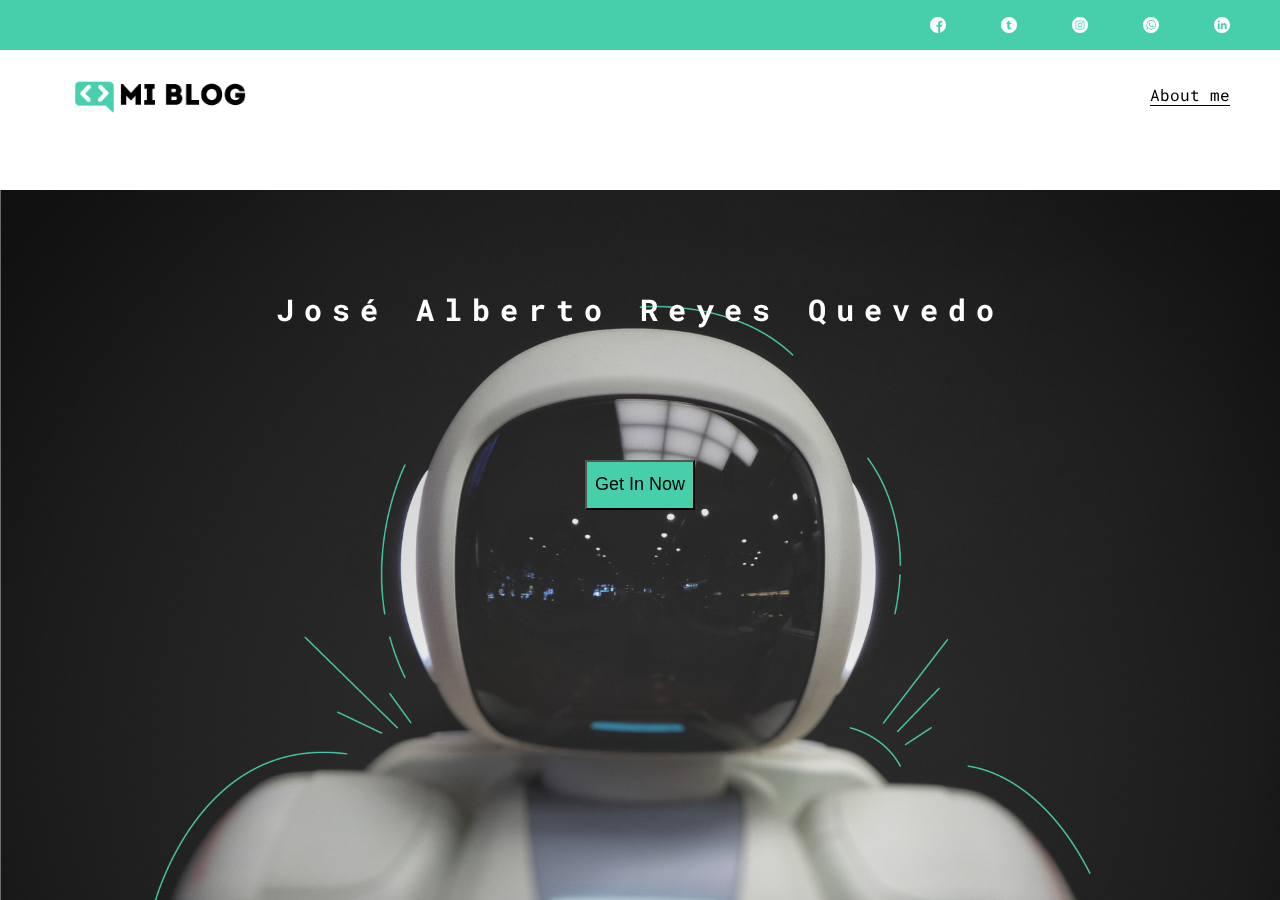
<file: index.html>
<!DOCTYPE html>
<html lang="en" >
    <head>
        <meta charset="UTF-8">
        <meta name="viewport" content="width=device-width, initial-scale=1.0">
        <title>Beto Reyes</title>
        <link rel="stylesheet" href="./css/main.css">
        <link rel="stylesheet" href="./css/fonts/flaticon.css">
    </head>
    <body class="index-page">
        <header>
            <section class="header--icons-container">
                <div class="header--icons">
                    <a href="/"><span class="fimanager flaticon-001-facebook"></span></a>
                    <a href="/"><span class="fimanager flaticon-002-twitter"></span></a>
                    <a href="/"><span class="fimanager flaticon-011-instagram"></span></a>
                    <a href="/"><span class="fimanager flaticon-003-whatsapp"></span></a>
                    <a href="/"><span class="fimanager flaticon-010-linkedin"></span></a>
                </div>
            </section>
            <nav>
                <section class="nav--logo-container">
                    <a href=""><img src="/assets/img/logo.png" alt="blog logo"></a>
                </section>
                <section class="nav--profile">
                    <a href="./profile.html">About me</a>
                </section>
            </nav>
        </header>
        <main class="home-main">
            <section>
                <h1 class="home-main-text">José Alberto Reyes Quevedo</h1>
                <button class="home-main-button">
                    <a href="/blogs.html">Get In Now</a>
                </button>
            </section>
        </main>
    </body>
</html>
</file>
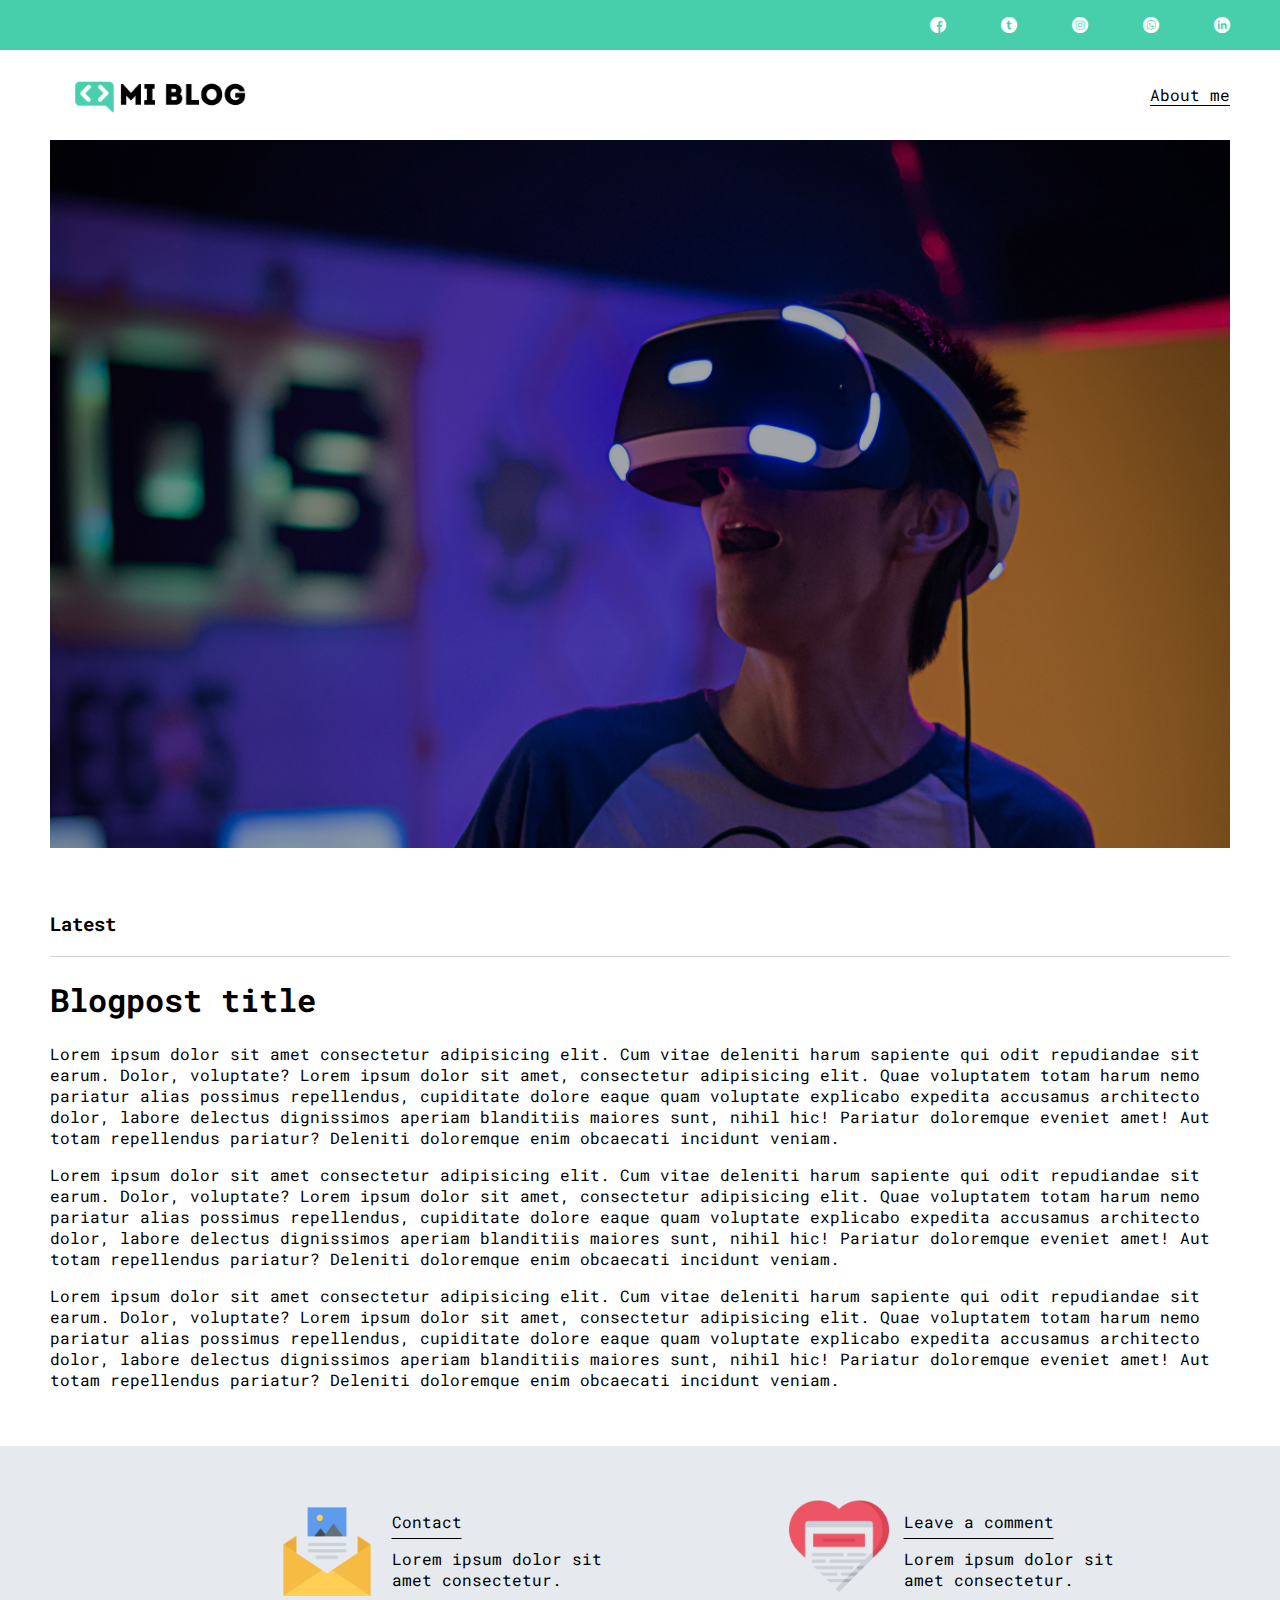
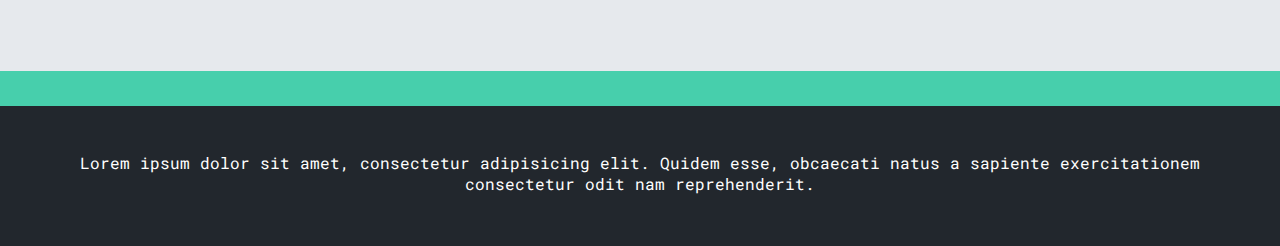
<file: blog.html>
<!DOCTYPE html>
<html lang="en">
  <head>
    <meta charset="UTF-8" />
    <meta name="viewport" content="width=device-width, initial-scale=1.0" />
    <title>Beto Reyes</title>
    <link rel="stylesheet" href="./css/main.css" />
    <link rel="stylesheet" href="./css/fonts/flaticon.css" />
  </head>
  <body>
    <header>
      <section class="header--icons-container">
        <div class="header--icons">
          <a href="/"><span class="fimanager flaticon-001-facebook"></span></a>
          <a href="/"><span class="fimanager flaticon-002-twitter"></span></a>
          <a href="/"><span class="fimanager flaticon-011-instagram"></span></a>
          <a href="/"><span class="fimanager flaticon-003-whatsapp"></span></a>
          <a href="/"><span class="fimanager flaticon-010-linkedin"></span></a>
        </div>
      </section>
      <nav>
        <section class="nav--logo-container">
          <a href=""><img src="/assets/img/logo.png" alt="blog logo" /></a>
        </section>
        <section class="nav--profile">
          <a href="./profile.html">About me</a>
        </section>
      </nav>
    </header>
    <main class="blog-main">
      <section class="grid-container blogpost-img-container">
        <img src="assets/img/post-1.png" alt="" />
      </section>
      <section class="blogpost-main-container">
        <div class="grid-container">
          <h3>Latest</h3>
          <article>
            <h1>Blogpost title</h1>
            <p>
              Lorem ipsum dolor sit amet consectetur adipisicing elit. Cum vitae
              deleniti harum sapiente qui odit repudiandae sit earum. Dolor,
              voluptate? Lorem ipsum dolor sit amet, consectetur adipisicing
              elit. Quae voluptatem totam harum nemo pariatur alias possimus
              repellendus, cupiditate dolore eaque quam voluptate explicabo
              expedita accusamus architecto dolor, labore delectus dignissimos
              aperiam blanditiis maiores sunt, nihil hic! Pariatur doloremque
              eveniet amet! Aut totam repellendus pariatur? Deleniti doloremque
              enim obcaecati incidunt veniam.
            </p>
            <p>
              Lorem ipsum dolor sit amet consectetur adipisicing elit. Cum vitae
              deleniti harum sapiente qui odit repudiandae sit earum. Dolor,
              voluptate? Lorem ipsum dolor sit amet, consectetur adipisicing
              elit. Quae voluptatem totam harum nemo pariatur alias possimus
              repellendus, cupiditate dolore eaque quam voluptate explicabo
              expedita accusamus architecto dolor, labore delectus dignissimos
              aperiam blanditiis maiores sunt, nihil hic! Pariatur doloremque
              eveniet amet! Aut totam repellendus pariatur? Deleniti doloremque
              enim obcaecati incidunt veniam.
            </p>
            <p>
              Lorem ipsum dolor sit amet consectetur adipisicing elit. Cum vitae
              deleniti harum sapiente qui odit repudiandae sit earum. Dolor,
              voluptate? Lorem ipsum dolor sit amet, consectetur adipisicing
              elit. Quae voluptatem totam harum nemo pariatur alias possimus
              repellendus, cupiditate dolore eaque quam voluptate explicabo
              expedita accusamus architecto dolor, labore delectus dignissimos
              aperiam blanditiis maiores sunt, nihil hic! Pariatur doloremque
              eveniet amet! Aut totam repellendus pariatur? Deleniti doloremque
              enim obcaecati incidunt veniam.
            </p>
          </article>
        </div>
      </section>
      <section class="contact-main-container">
        <div class="contact-left">
          <img src="assets/img/newsletter.png" alt="" />
          <div class="contact-data">
            <a href="">Contact</a>
            <p>Lorem ipsum dolor sit amet consectetur.</p>
          </div>
        </div>
        <div class="contact-right">
            <img src="assets/img/like.png" alt="" />
            <div class="contact-data">
              <a href="">Leave a comment</a>
              <p>Lorem ipsum dolor sit amet consectetur.</p>
            </div>
        </div>
      </section>
    </main>
    <footer>
      <p>
        Lorem ipsum dolor sit amet, consectetur adipisicing elit. Quidem esse,
        obcaecati natus a sapiente exercitationem consectetur odit nam
        reprehenderit.
      </p>
    </footer>
  </body>
</html>
</file>
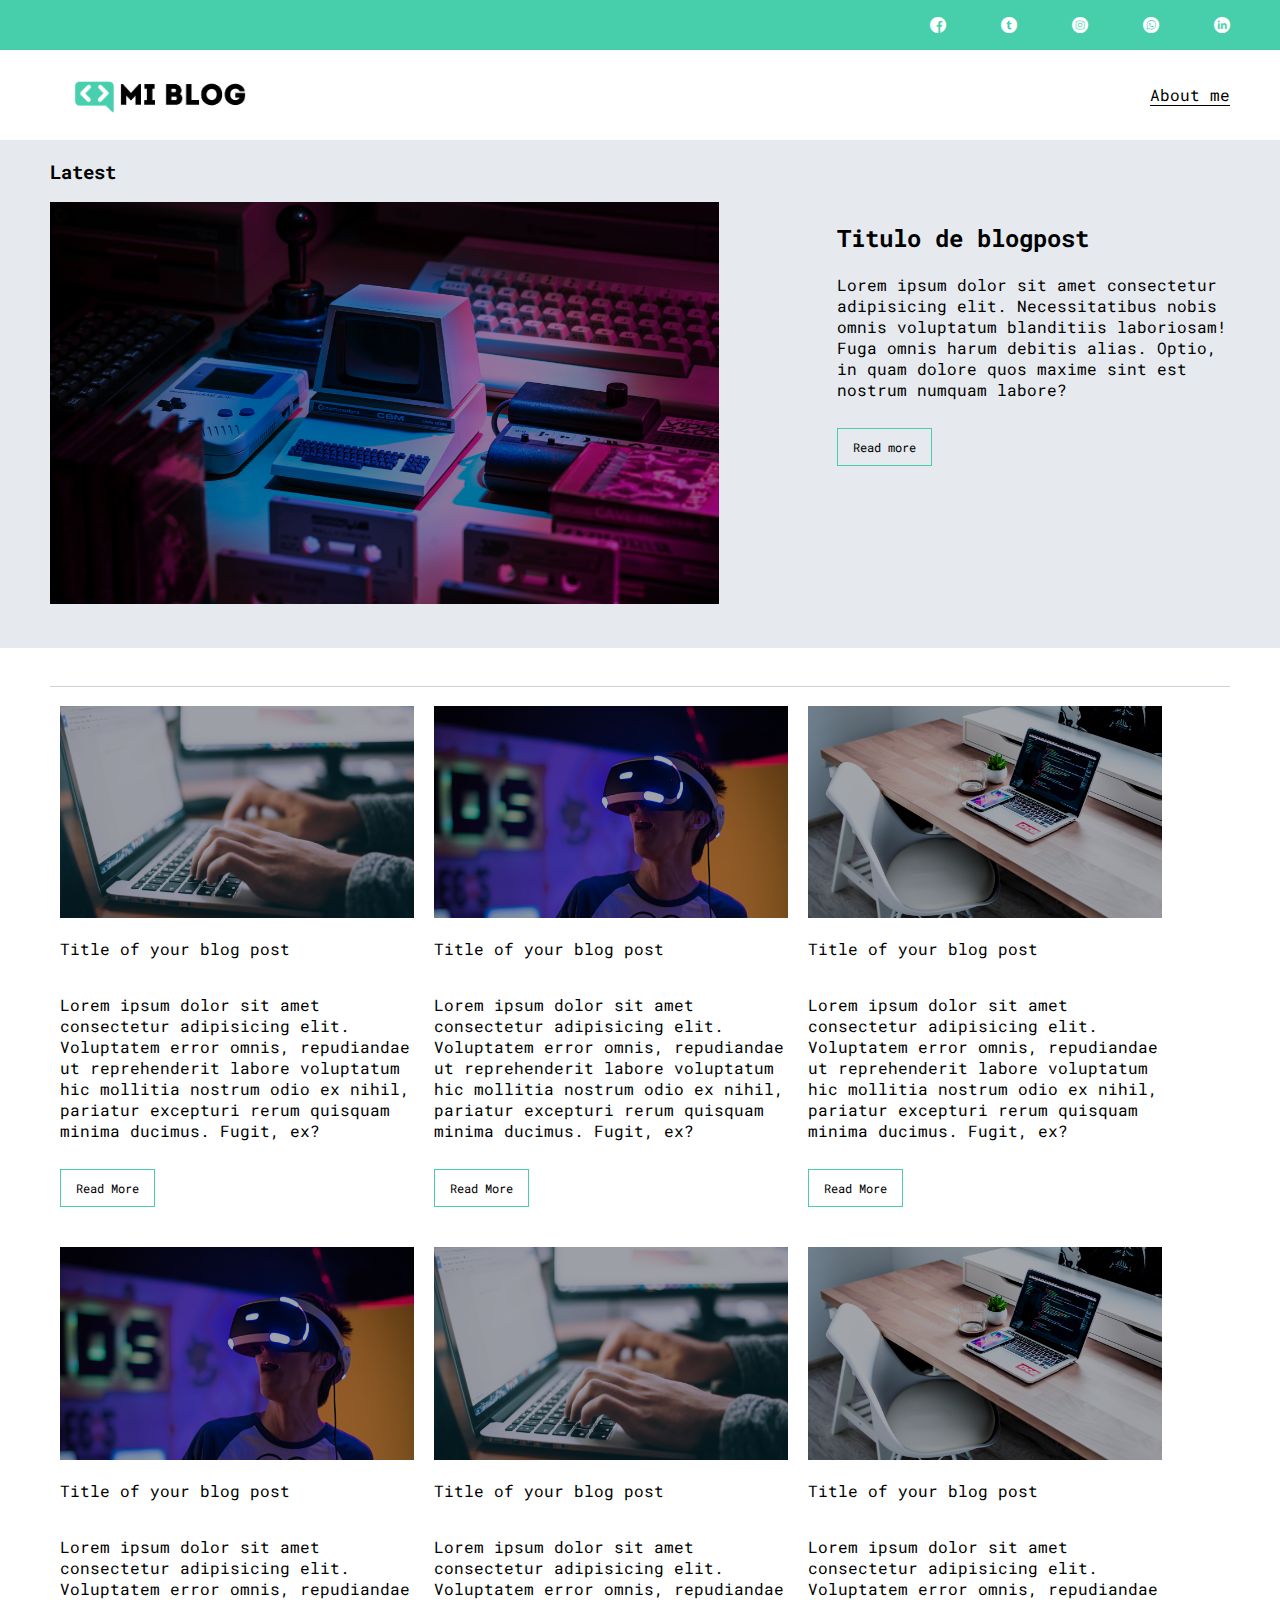
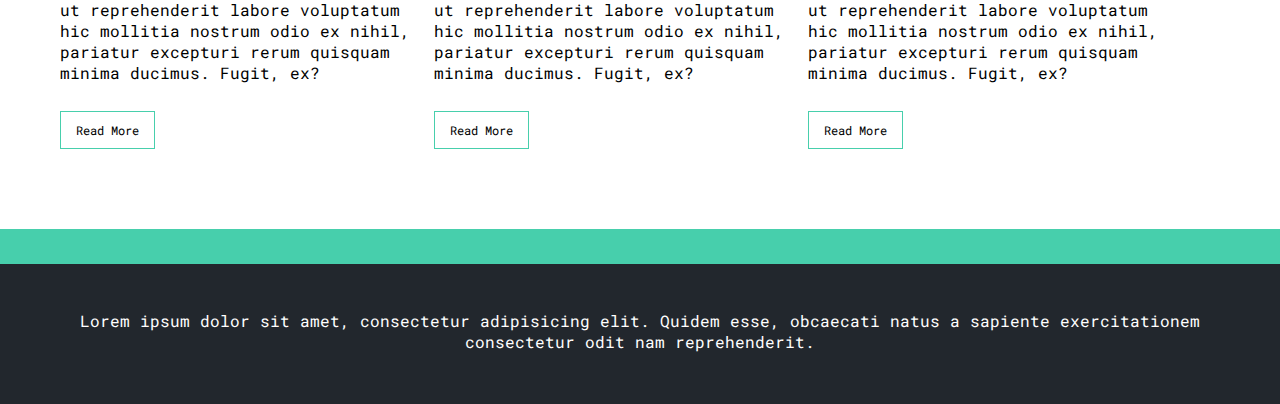
<file: blogs.html>
<!DOCTYPE html>
<html lang="en">
  <head>
    <meta charset="UTF-8" />
    <meta name="viewport" content="width=device-width, initial-scale=1.0" />
    <title>Beto Reyes</title>
    <link rel="stylesheet" href="./css/main.css" />
    <link rel="stylesheet" href="./css/fonts/flaticon.css" />
  </head>
  <body>
    <header>
      <section class="header--icons-container">
        <div class="header--icons">
          <a href="/"><span class="fimanager flaticon-001-facebook"></span></a>
          <a href="/"><span class="fimanager flaticon-002-twitter"></span></a>
          <a href="/"><span class="fimanager flaticon-011-instagram"></span></a>
          <a href="/"><span class="fimanager flaticon-003-whatsapp"></span></a>
          <a href="/"><span class="fimanager flaticon-010-linkedin"></span></a>
        </div>
      </section>
      <nav>
        <section class="nav--logo-container">
          <a href=""><img src="/assets/img/logo.png" alt="blog logo" /></a>
        </section>
        <section class="nav--profile">
          <a href="./profile.html">About me</a>
        </section>
      </nav>
    </header>
    <main class="blogs-main">
      <section class="blogs-news-container">
        <div class="blogs-main-new">
          <h3>Latest</h3>
          <div class="blogs-news-img-container">
            <img src="assets/img/main-news-img.png" alt="" />
          </div>
          <div class="blogs-news-info-container">
            <h2>Titulo de blogpost</h2>
            <p>
              Lorem ipsum dolor sit amet consectetur adipisicing elit.
              Necessitatibus nobis omnis voluptatum blanditiis laboriosam! Fuga
              omnis harum debitis alias. Optio, in quam dolore quos maxime sint
              est nostrum numquam labore?
            </p>
            <a href="/blog.html" class="blogs-button">Read more</a>
          </div>
        </div>
      </section>
      <section class="blogs-posts-container">
        <div>
          <h3></h3>
          <article class="post-container">
            <img src="/assets/img/post-3.png" alt="" />
            <p>Title of your blog post</p>
            <p>
              Lorem ipsum dolor sit amet consectetur adipisicing elit.
              Voluptatem error omnis, repudiandae ut reprehenderit labore
              voluptatum hic mollitia nostrum odio ex nihil, pariatur excepturi
              rerum quisquam minima ducimus. Fugit, ex?
            </p>
            <a class="blogs-button" href="/blog.html">Read More</a>
          </article>
          <article class="post-container">
            <img src="/assets/img/post-1.png" alt="" />
            <p>Title of your blog post</p>
            <p>
              Lorem ipsum dolor sit amet consectetur adipisicing elit.
              Voluptatem error omnis, repudiandae ut reprehenderit labore
              voluptatum hic mollitia nostrum odio ex nihil, pariatur excepturi
              rerum quisquam minima ducimus. Fugit, ex?
            </p>
            <a class="blogs-button" href="/blog.html">Read More</a>
          </article>
          <article class="post-container">
            <img src="/assets/img/post-2.png" alt="" />
            <p>Title of your blog post</p>
            <p>
              Lorem ipsum dolor sit amet consectetur adipisicing elit.
              Voluptatem error omnis, repudiandae ut reprehenderit labore
              voluptatum hic mollitia nostrum odio ex nihil, pariatur excepturi
              rerum quisquam minima ducimus. Fugit, ex?
            </p>
            <a class="blogs-button" href="/blog.html">Read More</a>
          </article>
          <article class="post-container">
            <img src="/assets/img/post-1.png" alt="" />
            <p>Title of your blog post</p>
            <p>
              Lorem ipsum dolor sit amet consectetur adipisicing elit.
              Voluptatem error omnis, repudiandae ut reprehenderit labore
              voluptatum hic mollitia nostrum odio ex nihil, pariatur excepturi
              rerum quisquam minima ducimus. Fugit, ex?
            </p>
            <a class="blogs-button" href="/blog.html">Read More</a>
          </article>
          <article class="post-container">
            <img src="/assets/img/post-3.png" alt="" />
            <p>Title of your blog post</p>
            <p>
              Lorem ipsum dolor sit amet consectetur adipisicing elit.
              Voluptatem error omnis, repudiandae ut reprehenderit labore
              voluptatum hic mollitia nostrum odio ex nihil, pariatur excepturi
              rerum quisquam minima ducimus. Fugit, ex?
            </p>
            <a class="blogs-button" href="/blog.html">Read More</a>
          </article>
          <article class="post-container">
            <img src="/assets/img/post-2.png" alt="" />
            <p>Title of your blog post</p>
            <p>
              Lorem ipsum dolor sit amet consectetur adipisicing elit.
              Voluptatem error omnis, repudiandae ut reprehenderit labore
              voluptatum hic mollitia nostrum odio ex nihil, pariatur excepturi
              rerum quisquam minima ducimus. Fugit, ex?
            </p>
            <a class="blogs-button" href="/blog.html">Read More</a>
          </article>
        </div>
      </section>
    </main>
    <footer>
      <p>Lorem ipsum dolor sit amet, consectetur adipisicing elit. Quidem esse, obcaecati natus a sapiente exercitationem consectetur odit nam reprehenderit.</p>
    </footer>
  </body>
</html>
</file>
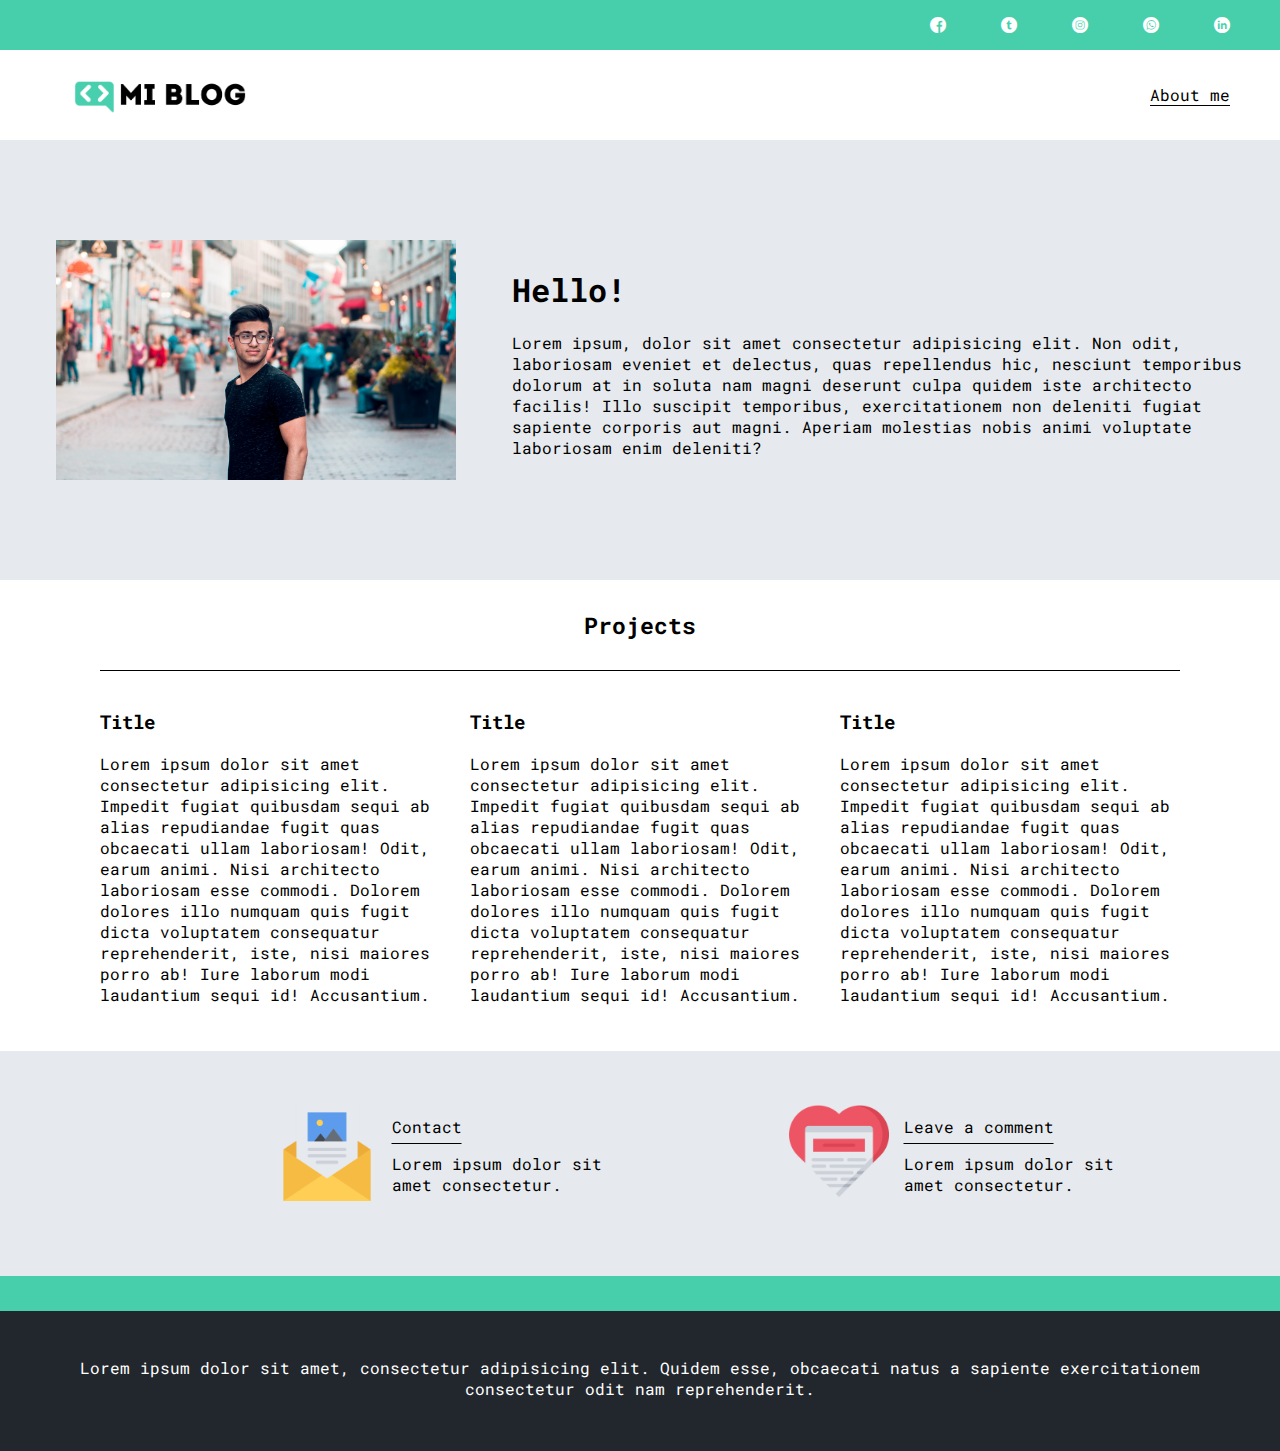
<file: profile.html>
<!DOCTYPE html>
<html lang="en">
  <head>
    <meta charset="UTF-8" />
    <meta name="viewport" content="width=device-width, initial-scale=1.0" />
    <title>Beto Reyes</title>
    <link rel="stylesheet" href="./css/main.css" />
    <link rel="stylesheet" href="./css/fonts/flaticon.css" />
  </head>
  <body>
    <header>
      <section class="header--icons-container">
        <div class="header--icons">
          <a href="/"><span class="fimanager flaticon-001-facebook"></span></a>
          <a href="/"><span class="fimanager flaticon-002-twitter"></span></a>
          <a href="/"><span class="fimanager flaticon-011-instagram"></span></a>
          <a href="/"><span class="fimanager flaticon-003-whatsapp"></span></a>
          <a href="/"><span class="fimanager flaticon-010-linkedin"></span></a>
        </div>
      </section>
      <nav>
        <section class="nav--logo-container">
          <a href=""><img src="/assets/img/logo.png" alt="blog logo" /></a>
        </section>
        <section class="nav--profile">
          <a href="./profile.html">About me</a>
        </section>
      </nav>
    </header>
    <main class="profile-main">
      <section class="profile--about">
        <img src="assets/img/profile.jpg" alt="" />
        <div class="profile--about-greet">
          <h1>Hello!</h1>
          <p>
            Lorem ipsum, dolor sit amet consectetur adipisicing elit. Non odit,
            laboriosam eveniet et delectus, quas repellendus hic, nesciunt
            temporibus dolorum at in soluta nam magni deserunt culpa quidem iste
            architecto facilis! Illo suscipit temporibus, exercitationem non
            deleniti fugiat sapiente corporis aut magni. Aperiam molestias nobis
            animi voluptate laboriosam enim deleniti?
          </p>
        </div>
      </section>
    </main>
    <section class="projects-container">
      <h2>Projects</h2>
      <div class="projects">
        <div class="project">
          <h3>Title</h3>
          <p>
            Lorem ipsum dolor sit amet consectetur adipisicing elit. Impedit
            fugiat quibusdam sequi ab alias repudiandae fugit quas obcaecati
            ullam laboriosam! Odit, earum animi. Nisi architecto laboriosam esse
            commodi. Dolorem dolores illo numquam quis fugit dicta voluptatem
            consequatur reprehenderit, iste, nisi maiores porro ab! Iure laborum
            modi laudantium sequi id! Accusantium.
          </p>
        </div>
        <div class="project">
          <h3>Title</h3>
          <p>
            Lorem ipsum dolor sit amet consectetur adipisicing elit. Impedit
            fugiat quibusdam sequi ab alias repudiandae fugit quas obcaecati
            ullam laboriosam! Odit, earum animi. Nisi architecto laboriosam esse
            commodi. Dolorem dolores illo numquam quis fugit dicta voluptatem
            consequatur reprehenderit, iste, nisi maiores porro ab! Iure laborum
            modi laudantium sequi id! Accusantium.
          </p>
        </div>
        <div class="project">
          <h3>Title</h3>
          <p>
            Lorem ipsum dolor sit amet consectetur adipisicing elit. Impedit
            fugiat quibusdam sequi ab alias repudiandae fugit quas obcaecati
            ullam laboriosam! Odit, earum animi. Nisi architecto laboriosam esse
            commodi. Dolorem dolores illo numquam quis fugit dicta voluptatem
            consequatur reprehenderit, iste, nisi maiores porro ab! Iure laborum
            modi laudantium sequi id! Accusantium.
          </p>
        </div>
      </div>
    </section>
    <section class="contact-main-container">
      <div class="contact-left">
        <img src="assets/img/newsletter.png" alt="" />
        <div class="contact-data">
          <a href="">Contact</a>
          <p>Lorem ipsum dolor sit amet consectetur.</p>
        </div>
      </div>
      <div class="contact-right">
        <img src="assets/img/like.png" alt="" />
        <div class="contact-data">
          <a href="">Leave a comment</a>
          <p>Lorem ipsum dolor sit amet consectetur.</p>
        </div>
      </div>
    </section>
    <footer>
      <p>
        Lorem ipsum dolor sit amet, consectetur adipisicing elit. Quidem esse,
        obcaecati natus a sapiente exercitationem consectetur odit nam
        reprehenderit.
      </p>
    </footer>
  </body>
</html>
</file>
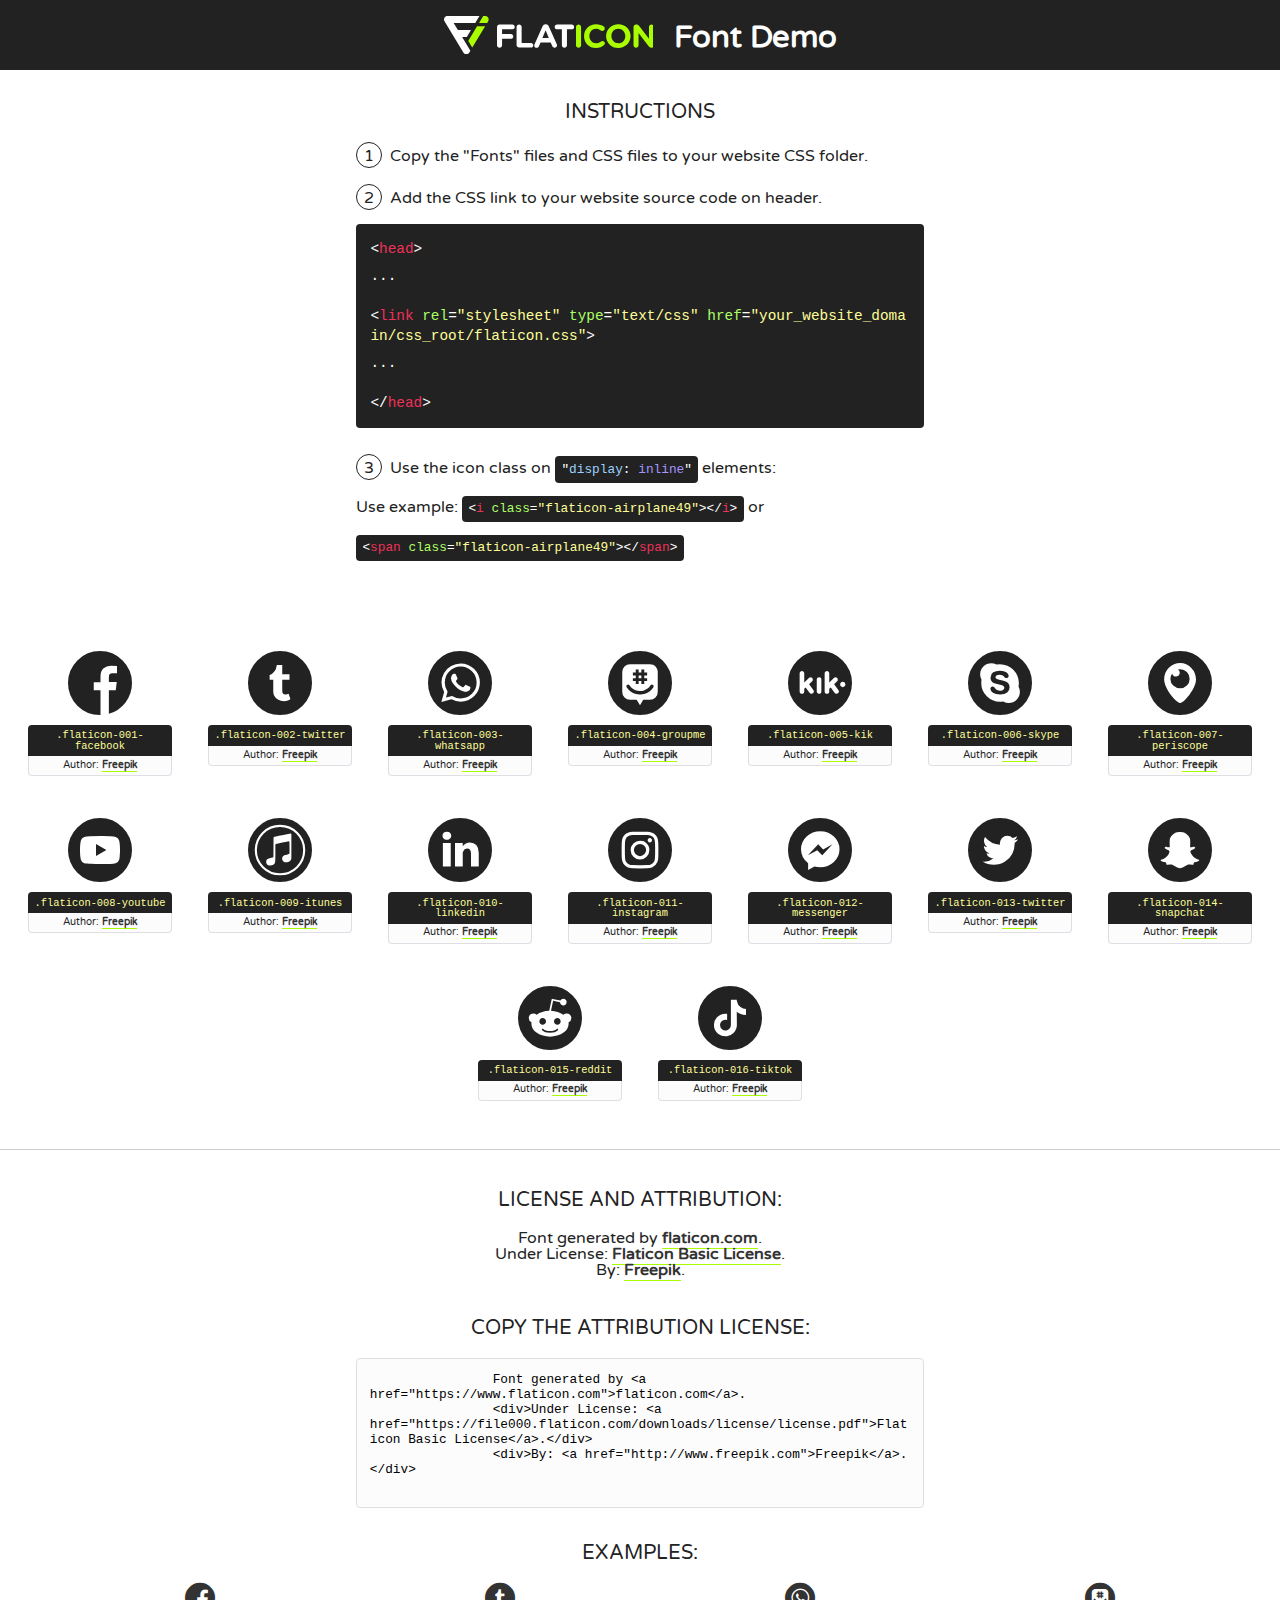
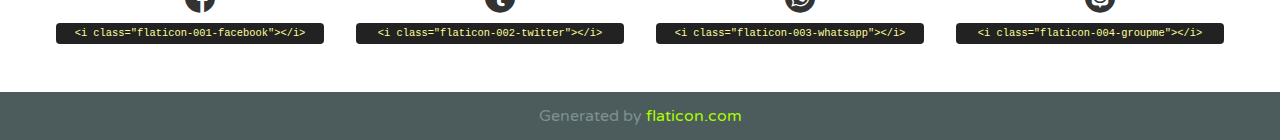
<file: css/fonts/flaticon.html>
<!DOCTYPE html>
<!--
  Flaticon icon font: Flaticon
  Creation date: 18/06/2020 18:44
-->
<html>
    <!DOCTYPE html>

    <head>
        <title>Flaticon WebFont</title>
        <link href="http://fonts.googleapis.com/css?family=Varela+Round" rel="stylesheet" type="text/css" />
        <link rel="stylesheet" type="text/css" href="flaticon.css">
        <meta charset="UTF-8">
        <style>
            html, body, div, span, applet, object, iframe,
            h1, h2, h3, h4, h5, h6, p, blockquote, pre,
            a, abbr, acronym, address, big, cite, code,
            del, dfn, em, img, ins, kbd, q, s, samp,
            small, strike, strong, sub, sup, tt, var,
            b, u, i, center,
            dl, dt, dd, ol, ul, li,
            fieldset, form, label, legend,
            table, caption, tbody, tfoot, thead, tr, th, td,
            article, aside, canvas, details, embed,
            figure, figcaption, footer, header, hgroup,
            menu, nav, output, ruby, section, summary,
            time, mark, audio, video {
                margin: 0;
                padding: 0;
                border: 0;
                font-size: 100%;
                font: inherit;
                vertical-align: baseline;
            }
            /* HTML5 display-role reset for older browsers */
            article, aside, details, figcaption, figure,
            footer, header, hgroup, menu, nav, section {
                display: block;
            }
            body {
                line-height: 1;
            }
            ol, ul {
                list-style: none;
            }
            blockquote, q {
                quotes: none;
            }
            blockquote:before, blockquote:after,
            q:before, q:after {
                content: '';
                content: none;
            }
            table {
                border-collapse: collapse;
                border-spacing: 0;
            }
            body {
                font-family: 'Varela Round', Helvetica, Arial, sans-serif;
                font-size: 16px;
                color: #222;
            }
            a {
                color: #333;
                border-bottom: 1px solid #a9fd00;
                font-weight: bold;
                text-decoration: none;
            }
            * {
                -moz-box-sizing: border-box;
                -webkit-box-sizing: border-box;
                box-sizing: border-box;
                margin: 0;
                padding: 0;
            }
            [class^="flaticon-"]:before, [class*=" flaticon-"]:before, [class^="flaticon-"]:after, [class*=" flaticon-"]:after {
                font-family: Flaticon;
                font-size: 30px;
                font-style: normal;
                margin-left: 20px;
                color: #333;
            }
            .wrapper {
                max-width: 600px;
                margin: auto;
                padding: 0 1em;
            }
            .title {
                font-size: 1.25em;
                text-align: center;
                margin-bottom: 1em;
                text-transform: uppercase;
            }
            header {
                text-align: center;
                background-color: #222;
                color: #fff;
                padding: 1em;
            }
            header .logo {
                width: 210px;
                height: 38px;
                display: inline-block;
                vertical-align: middle;
                margin-right: 1em;
                border: none;
            }
            header strong {
                font-size: 1.95em;
                font-weight: bold;
                vertical-align: middle;
                margin-top: 5px;
                display: inline-block;
            }
            .demo {
                margin: 2em auto;
                line-height: 1.25em;
            }
            .demo ul li {
                margin-bottom: 1em;
            }
            .demo ul li .num {
                color: #222;
                border-radius: 20px;
                display: inline-block;
                width: 26px;
                padding: 3px;
                height: 26px;
                text-align: center;
                margin-right: 0.5em;
                border: 1px solid #222;
            }
            .demo ul li code {
                background-color: #222;
                border-radius: 4px;
                padding: 0.25em 0.5em;
                display: inline-block;
                color: #fff;
                font-family: Consolas,Monaco,Lucida Console,Liberation Mono,DejaVu Sans Mono,Bitstream Vera Sans Mono,Courier New, monospace;
                font-weight: lighter;
                margin-top: 1em;
                font-size: 0.8em;
                word-break: break-all;
            }
            .demo ul li code.big {
                padding: 1em;
                font-size: 0.9em;
            }
            .demo ul li code .red {
                color: #EF3159;
            }
            .demo ul li code .green {
                color: #ACFF65;
            }
            .demo ul li code .yellow {
                color: #FFFF99;
            }
            .demo ul li code .blue {
                color: #99D3FF;
            }
            .demo ul li code .purple {
                color: #A295FF;
            }
            .demo ul li code .dots {
                margin-top: 0.5em;
                display: block;
            }
            #glyphs {
                border-bottom: 1px solid #ccc;
                padding: 2em 0;
                text-align: center;
            }
            .glyph {
                display: inline-block;
                width: 9em;
                margin: 1em;
                text-align: center;
                vertical-align: top;
                background: #FFF;
            }
            .glyph .glyph-icon {
                padding: 10px;
                display: block;
                font-family:"Flaticon";
                font-size: 64px;
                line-height: 1;
            }
            .glyph .glyph-icon:before {
                font-size: 64px;
                color: #222;
                margin-left: 0;
            }
            .class-name {
                font-size: 0.65em;
                background-color: #222;
                color: #fff;
                border-radius: 4px 4px 0 0;
                padding: 0.5em;
                color: #FFFF99;
                font-family: Consolas,Monaco,Lucida Console,Liberation Mono,DejaVu Sans Mono,Bitstream Vera Sans Mono,Courier New, monospace;
            }
            .author-name {
                font-size: 0.6em;
                background-color: #fcfcfd;
                border: 1px solid #DEDEE4;
                border-top: 0;
                border-radius: 0 0 4px 4px;
                padding: 0.5em;
            }
            .class-name:last-child {
                font-size: 10px;
                color:#888;
            }
            .class-name:last-child a {
                font-size: 10px;
                color:#555;
            }
            .class-name:last-child a:hover {
                color:#a9fd00;
            }
            .glyph > input {
                display: block;
                width: 100px;
                margin: 5px auto;
                text-align: center;
                font-size: 12px;
                cursor: text;
            }
            .glyph > input.icon-input {
                font-family:"Flaticon";
                font-size: 16px;
                margin-bottom: 10px;
            }
            .attribution .title {
                margin-top: 2em;
            }
            .attribution textarea {
                background-color: #fcfcfd;
                padding: 1em;
                border: none;
                box-shadow: none;
                border: 1px solid #DEDEE4;
                border-radius: 4px;
                resize: none;
                width: 100%;
                height: 150px;
                font-size: 0.8em;
                font-family: Consolas,Monaco,Lucida Console,Liberation Mono,DejaVu Sans Mono,Bitstream Vera Sans Mono,Courier New, monospace;
                -webkit-appearance: none;
            }
            .iconsuse {
                margin: 2em auto;
                text-align: center;
                max-width: 1200px;
            }
            .iconsuse:after {
                content: '';
                display: table;
                clear: both;
            }
            .iconsuse .image {
                float: left;
                width: 25%;
                padding: 0 1em;
            }
            .iconsuse .image p {
                margin-bottom: 1em;
            }
            .iconsuse .image span {
                display: block;
                font-size: 0.65em;
                background-color: #222;
                color: #fff;
                border-radius: 4px;
                padding: 0.5em;
                color: #FFFF99;
                margin-top: 1em;
                font-family: Consolas,Monaco,Lucida Console,Liberation Mono,DejaVu Sans Mono,Bitstream Vera Sans Mono,Courier New, monospace;
            }
            #footer {
                text-align: center;
                background-color: #4C5B5C;
                color: #7c9192;
                padding: 1em;
            }
            #footer a {
                border: none;
                color: #a9fd00;
                font-weight: normal;
            }
            @media (max-width: 960px) {
                .iconsuse .image {
                    width: 50%;
                }
            }
            @media (max-width: 560px) {
                .iconsuse .image {
                    width: 100%;
                }
            }
            .attrDiv {

            }
        </style>
        <link rel="stylesheet" href="flaticon.css">
    </head>

    <body class="characters-off">
        <header>
            <a href="https://www.flaticon.com" target="_blank" class="logo">
                <svg version="1.1" xmlns="http://www.w3.org/2000/svg" xmlns:xlink="http://www.w3.org/1999/xlink" xmlns:a="http://ns.adobe.com/AdobeSVGViewerExtensions/3.0/" viewBox="0 0 560.875 102.036" enable-background="new 0 0 560.875 102.036" xml:space="preserve">
                        <defs>
                        </defs>
                        <g>
                            <g class="letters">
                                <path fill="#ffffff" d="M141.596,29.675c0-3.777,2.985-6.767,6.764-6.767h34.438c3.426,0,6.15,2.728,6.15,6.15
                                c0,3.43-2.724,6.149-6.15,6.149h-27.674v13.091h23.719c3.429,0,6.151,2.724,6.151,6.15c0,3.43-2.723,6.149-6.151,6.149h-23.719
                                v17.574c0,3.773-2.986,6.761-6.764,6.761c-3.779,0-6.764-2.989-6.764-6.761V29.675z"></path>
                                <path fill="#ffffff" d="M193.844,29.149c0-3.781,2.985-6.767,6.764-6.767c3.776,0,6.763,2.985,6.763,6.767v42.957h25.039
                                c3.426,0,6.149,2.726,6.149,6.153c0,3.425-2.723,6.15-6.149,6.15h-31.802c-3.779,0-6.764-2.986-6.764-6.768V29.149z"></path>
                                <path fill="#ffffff" d="M241.891,75.71l21.438-48.407c1.492-3.341,4.215-5.357,7.906-5.357h0.792
                                c3.686,0,6.323,2.017,7.815,5.357l21.439,48.407c0.436,0.967,0.701,1.845,0.701,2.723c0,3.602-2.809,6.501-6.414,6.501
                                c-3.161,0-5.269-1.845-6.499-4.655l-4.132-9.661h-27.059l-4.301,10.102c-1.144,2.631-3.426,4.214-6.237,4.214
                                c-3.517,0-6.24-2.81-6.24-6.325C241.1,77.64,241.451,76.677,241.891,75.71z M279.932,58.666l-8.521-20.297l-8.526,20.297H279.932
                                z"></path>
                                <path fill="#ffffff" d="M314.864,35.387H301.86c-3.429,0-6.239-2.813-6.239-6.238c0-3.429,2.811-6.24,6.239-6.24h39.533
                                c3.426,0,6.237,2.811,6.237,6.24c0,3.425-2.811,6.238-6.237,6.238h-13.001v42.785c0,3.773-2.99,6.761-6.764,6.761
                                c-3.779,0-6.764-2.989-6.764-6.761V35.387z"></path>
                                <path fill="#A9FD00" d="M352.615,29.149c0-3.781,2.985-6.767,6.767-6.767c3.774,0,6.761,2.985,6.761,6.767v49.024
                                c0,3.773-2.987,6.761-6.761,6.761c-3.781,0-6.767-2.989-6.767-6.761V29.149z"></path>
                                <path fill="#A9FD00" d="M374.132,53.836v-0.179c0-17.481,13.178-31.801,32.065-31.801c9.22,0,15.459,2.458,20.557,6.238
                                c1.402,1.054,2.637,2.985,2.637,5.357c0,3.692-2.985,6.59-6.681,6.59c-1.845,0-3.071-0.702-4.044-1.319
                                c-3.776-2.813-7.729-4.393-12.562-4.393c-10.364,0-17.831,8.611-17.831,19.154v0.173c0,10.542,7.291,19.329,17.831,19.329
                                c5.715,0,9.492-1.756,13.359-4.834c1.049-0.874,2.458-1.491,4.039-1.491c3.429,0,6.325,2.813,6.325,6.236
                                c0,2.106-1.056,3.78-2.282,4.834c-5.539,4.834-12.036,7.733-21.878,7.733C387.572,85.464,374.132,71.493,374.132,53.836z"></path>
                                <path fill="#A9FD00" d="M433.009,53.836v-0.179c0-17.481,13.79-31.801,32.766-31.801c18.981,0,32.592,14.143,32.592,31.628v0.173
                                c0,17.483-13.785,31.807-32.769,31.807C446.625,85.464,433.009,71.32,433.009,53.836z M484.224,53.836v-0.179
                                c0-10.539-7.725-19.326-18.626-19.326c-10.893,0-18.449,8.611-18.449,19.154v0.173c0,10.542,7.73,19.329,18.626,19.329
                                C476.676,72.986,484.224,64.378,484.224,53.836z"></path>
                                <path fill="#A9FD00" d="M506.233,29.321c0-3.774,2.99-6.763,6.767-6.763h1.401c3.252,0,5.183,1.583,7.029,3.953l26.093,34.265
                                V29.059c0-3.692,2.99-6.677,6.681-6.677c3.683,0,6.671,2.985,6.671,6.677v48.934c0,3.78-2.987,6.765-6.764,6.765h-0.436
                                c-3.257,0-5.188-1.581-7.034-3.953l-27.056-35.492v32.944c0,3.687-2.985,6.676-6.678,6.676c-3.683,0-6.673-2.989-6.673-6.676
                                V29.321z"></path>
                            </g>
                            <g class="insignia">
                                <path fill="#ffffff" d="M48.372,56.137h12.517l11.156-18.537H37.186L25.688,18.539h57.825L94.668,0H9.271
                                C5.925,0,2.842,1.801,1.198,4.716c-1.644,2.907-1.593,6.482,0.134,9.343l50.38,83.501c1.678,2.781,4.689,4.476,7.938,4.476
                                c3.246,0,6.257-1.695,7.935-4.476l2.898-4.804L48.372,56.137z"></path>
                                <g class="i">
                                    <path fill="#A9FD00" d="M93.575,18.539h0.031v0.004l21.652,0.004l2.705-4.488c1.727-2.861,1.778-6.436,0.133-9.343
                                    C116.454,1.801,113.371,0,110.026,0h-5.294L93.575,18.539z"></path>
                                    <polygon fill="#A9FD00" points="88.291,27.356 64.725,66.486 75.519,84.404 109.942,27.356"></polygon>
                                </g>
                            </g>
                        </g>
                    </svg>
            </a>
            <strong>Font Demo</strong>
        </header>

        <section class="demo wrapper">
            <p class="title">Instructions</p>
            <ul>
                <li>
                    <span class="num">1</span>Copy the "Fonts" files and CSS files to your website CSS folder.
                </li>
                <li>
                    <span class="num">2</span>Add the CSS link to your website source code on header.
                    <code class="big">
                        &lt;<span class="red">head</span>&gt;
                        <br/><span class="dots">...</span>
                        <br/>&lt;<span class="red">link</span> <span class="green">rel</span>=<span class="yellow">"stylesheet"</span> <span class="green">type</span>=<span class="yellow">"text/css"</span> <span class="green">href</span>=<span class="yellow">"your_website_domain/css_root/flaticon.css"</span>&gt;
                        <br/><span class="dots">...</span>
                        <br/>&lt;/<span class="red">head</span>&gt;
                    </code>
                </li>

                <li>
                    <p>
                        <span class="num">3</span>Use the icon class on <code>"<span class="blue">display</span>:<span class="purple"> inline</span>"</code> elements:
                        <br />
                        Use example:
                        <code>
                            &lt;<span class="red">i</span> <span class="green">class</span>=<span class="yellow">&quot;flaticon-airplane49&quot;</span>&gt;&lt;/<span class="red">i</span>&gt;
                        </code> or
                        <code>&lt;<span class="red">span</span> <span class="green">class</span>=<span class="yellow">&quot;flaticon-airplane49&quot;</span>&gt;&lt;/<span class="red">span</span>&gt;</code>
                    </p>
                </li>
            </ul>
        </section>

        <section id="glyphs">
            
            <div class="glyph"><div class="glyph-icon flaticon-001-facebook"></div>
                <div class="class-name">.flaticon-001-facebook</div>
                <div class="author-name">Author: <a href="http://www.freepik.com" title="Freepik">Freepik</a> </div>
            </div>
            
            <div class="glyph"><div class="glyph-icon flaticon-002-twitter"></div>
                <div class="class-name">.flaticon-002-twitter</div>
                <div class="author-name">Author: <a href="http://www.freepik.com" title="Freepik">Freepik</a> </div>
            </div>
            
            <div class="glyph"><div class="glyph-icon flaticon-003-whatsapp"></div>
                <div class="class-name">.flaticon-003-whatsapp</div>
                <div class="author-name">Author: <a href="http://www.freepik.com" title="Freepik">Freepik</a> </div>
            </div>
            
            <div class="glyph"><div class="glyph-icon flaticon-004-groupme"></div>
                <div class="class-name">.flaticon-004-groupme</div>
                <div class="author-name">Author: <a href="http://www.freepik.com" title="Freepik">Freepik</a> </div>
            </div>
            
            <div class="glyph"><div class="glyph-icon flaticon-005-kik"></div>
                <div class="class-name">.flaticon-005-kik</div>
                <div class="author-name">Author: <a href="http://www.freepik.com" title="Freepik">Freepik</a> </div>
            </div>
            
            <div class="glyph"><div class="glyph-icon flaticon-006-skype"></div>
                <div class="class-name">.flaticon-006-skype</div>
                <div class="author-name">Author: <a href="http://www.freepik.com" title="Freepik">Freepik</a> </div>
            </div>
            
            <div class="glyph"><div class="glyph-icon flaticon-007-periscope"></div>
                <div class="class-name">.flaticon-007-periscope</div>
                <div class="author-name">Author: <a href="http://www.freepik.com" title="Freepik">Freepik</a> </div>
            </div>
            
            <div class="glyph"><div class="glyph-icon flaticon-008-youtube"></div>
                <div class="class-name">.flaticon-008-youtube</div>
                <div class="author-name">Author: <a href="http://www.freepik.com" title="Freepik">Freepik</a> </div>
            </div>
            
            <div class="glyph"><div class="glyph-icon flaticon-009-itunes"></div>
                <div class="class-name">.flaticon-009-itunes</div>
                <div class="author-name">Author: <a href="http://www.freepik.com" title="Freepik">Freepik</a> </div>
            </div>
            
            <div class="glyph"><div class="glyph-icon flaticon-010-linkedin"></div>
                <div class="class-name">.flaticon-010-linkedin</div>
                <div class="author-name">Author: <a href="http://www.freepik.com" title="Freepik">Freepik</a> </div>
            </div>
            
            <div class="glyph"><div class="glyph-icon flaticon-011-instagram"></div>
                <div class="class-name">.flaticon-011-instagram</div>
                <div class="author-name">Author: <a href="http://www.freepik.com" title="Freepik">Freepik</a> </div>
            </div>
            
            <div class="glyph"><div class="glyph-icon flaticon-012-messenger"></div>
                <div class="class-name">.flaticon-012-messenger</div>
                <div class="author-name">Author: <a href="http://www.freepik.com" title="Freepik">Freepik</a> </div>
            </div>
            
            <div class="glyph"><div class="glyph-icon flaticon-013-twitter"></div>
                <div class="class-name">.flaticon-013-twitter</div>
                <div class="author-name">Author: <a href="http://www.freepik.com" title="Freepik">Freepik</a> </div>
            </div>
            
            <div class="glyph"><div class="glyph-icon flaticon-014-snapchat"></div>
                <div class="class-name">.flaticon-014-snapchat</div>
                <div class="author-name">Author: <a href="http://www.freepik.com" title="Freepik">Freepik</a> </div>
            </div>
            
            <div class="glyph"><div class="glyph-icon flaticon-015-reddit"></div>
                <div class="class-name">.flaticon-015-reddit</div>
                <div class="author-name">Author: <a href="http://www.freepik.com" title="Freepik">Freepik</a> </div>
            </div>
            
            <div class="glyph"><div class="glyph-icon flaticon-016-tiktok"></div>
                <div class="class-name">.flaticon-016-tiktok</div>
                <div class="author-name">Author: <a href="http://www.freepik.com" title="Freepik">Freepik</a> </div>
            </div>
            
        </section>

        <section class="attribution wrapper"   style="text-align:center;">
            <div class="title">License and attribution:</div>
            <div class="attrDiv">Font generated by <a href="https://www.flaticon.com">flaticon.com</a>.</div>
            <div class="attrDiv">Under License: <a href="https://file000.flaticon.com/downloads/license/license.pdf">Flaticon Basic License</a>.</div>
            <div class="attrDiv">By: <a href="http://www.freepik.com">Freepik</a>.</div>

            <div class="title">Copy the Attribution License:</div>
            <textarea onclick="this.focus();this.select();">
                Font generated by &lt;a href=&quot;https://www.flaticon.com&quot;&gt;flaticon.com&lt;/a&gt;.
                <div>Under License: <a href="https://file000.flaticon.com/downloads/license/license.pdf">Flaticon Basic License</a>.</div>
                <div>By: <a href="http://www.freepik.com">Freepik</a>.</div>
            </textarea>
        </section>

        <section class="iconsuse">
            <div class="title">Examples:</div>
            
            <div class="image">
                <p>
                    <i class="glyph-icon flaticon-001-facebook"></i>
                    <span>&lt;i class=&quot;flaticon-001-facebook&quot;&gt;&lt;/i&gt;</span>
                </p>
            </div>
            
            <div class="image">
                <p>
                    <i class="glyph-icon flaticon-002-twitter"></i>
                    <span>&lt;i class=&quot;flaticon-002-twitter&quot;&gt;&lt;/i&gt;</span>
                </p>
            </div>
            
            <div class="image">
                <p>
                    <i class="glyph-icon flaticon-003-whatsapp"></i>
                    <span>&lt;i class=&quot;flaticon-003-whatsapp&quot;&gt;&lt;/i&gt;</span>
                </p>
            </div>
            
            <div class="image">
                <p>
                    <i class="glyph-icon flaticon-004-groupme"></i>
                    <span>&lt;i class=&quot;flaticon-004-groupme&quot;&gt;&lt;/i&gt;</span>
                </p>
            </div>
            
        </section>

        <div id="footer">
            <div>Generated by <a href="https://www.flaticon.com">flaticon.com</a></div>
        </div>
    </body>
</html>
</file>
<file: css/main.css>
@import url('https://fonts.googleapis.com/css2?family=Roboto+Mono:wght@400;500;700&family=Roboto+Slab:wght@400;700&family=Roboto:wght@400;500;700;900&display=swap');

body {
    font-family: 'Roboto Mono', monospace;
    margin: 0;
    padding: 0;
}

body.index-page {
    position: fixed;
    top: 0;
    bottom: 0;
    left: 0;
    right: 0;
    display: grid;
    grid-template-rows: 190px auto;
}

a {
    text-decoration: none;
    display: inline;
    color: black;
}

header .header--icons-container {
    width: 100%;
    height: 50px;
    display: grid;
    background-color: #47cfac;
}

header {
    width: 100%;
    height: 140px; 
    display: grid;
    grid-template-rows: 1fr 1fr;
}

header .header--icons-container .header--icons {
    width: 300px;
    height: auto;
    display: flex;
    justify-items: flex-end;
    align-items: center;
    justify-content: space-between;
    justify-self: end;
    margin-right: 50px;
}

header .header--icons span {
    color: white;
}

nav {
    display: grid;
    grid-template-columns: repeat(2, 1fr);
    height: 90px;
}

nav .nav--logo-container {
    margin-left: 50px;
}

nav .nav--profile {
    display: flex;
    align-items: center;
    justify-content: flex-end;
    margin-right: 50px;
}

nav .nav--logo-container img {
    width: 220px;
    margin-top: 10px;
}

nav .nav--profile a {
    color: black;
    border-bottom: 1px solid black;
}

.home-main {
    background-image: url(../assets/img/cover.png);
    background-position: center;
    background-repeat: no-repeat;
    background-size: cover;
    display: grid;
    grid-template-columns: 1fr 4fr 1fr;
    height: 100%;
}

.home-main section {
    display: grid;
    grid-column: 2;
    justify-items: center;
    height: 350px;
    margin-top: 80px;
}

.home-main-text {
    font-family: 'Roboto mono', monospace;
    font-size: 30px;
    font-weight: 700;
    letter-spacing: 10px;
    color: white;
}

.home-main-button {
    width: 110px;
    height: 50px;
    background-color: #47cfac;
    align-items: center;
}

.home-main-button a {
    font-weight: 700px;
    font-size: 18px;
}

.blogs-main {
    display: grid;
}

.blogs-news-container {
    background-color: #e6e9ed;
    padding: 0px 50px 40px;
}

.blogs-main-new {
    display: grid;
    grid-template-columns: 2fr 1fr;
    grid-template-rows: 2fr;
}

.blogs-news-img-container {
    grid-column: 1;
}

.blogs-news-img-container img {
    width: 85%;
}

.blogs-news-info-container {
    grid-column: 2;
}

.blogs-news-info-container p {
    margin-bottom: 35px;
}
.blogs-posts-container {
    padding: 0 50px 40px;
}

.blogs-posts-container h3 {
    border-bottom: 1px solid #cdd2da;
    padding-bottom: 20px;
    text-align: center;
}

.blogs-posts-container article.post-container {
    display: inline-block;
    padding-left: 10px;
    max-width: 30%;
    margin-bottom: 50px;
}

.blogs-posts-container .post-container p {
    margin-bottom: 35px;
}

.blogs-posts-container .post-container img {
    width: 100%;
}

.blogs-button {
    border: 1px solid #47cfac;
    padding: 10px 15px;
    font-size: 12px;
}

.blogpost-img-container {
    padding: 0 50px 40px;
}

.blogpost-img-container img {
    width: 100%;
}

.blogpost-main-container {
    padding: 0 50px 40px;
}

.blogpost-main-container h3 {
    border-bottom: 1px solid #cdd2da;
    padding-bottom: 20px;
}

.blogpost-main-container section h1 {
    font-size: 35px;
}

.contact-main-container {
    background-color: #e6e9ed;
    display: grid;
    grid-template-columns: 1fr 4fr 4fr 1fr;
}

.contact-main-container > div {
    display: grid;
    grid-template-columns: 1fr 1fr;
    column-gap: 15px;
}

.contact-main-container > .contact-left {
    grid-column: 2;
}

.contact-main-container > div img {
    width: 40%;
    min-width: 100px;
    grid-column: 1;
    margin: 50px 0 75px auto;
}

.contact-main-container > div img {
    margin: 50px 0 75px auto;
}

.contact-main-container > div > div {
    display: flex;
    flex-direction: column;
}

.contact-main-container .contact-data {
    justify-content: center;
}

.contact-main-container .contact-data a {
    text-decoration: underline;
    text-underline-offset: 10px;
}

.profile--about {
    background-color: #e6e9ed;
    display: grid;
    grid-template-columns: 2fr 3fr;
}

.profile--about img {
    margin: 100px 0;
    min-width: 400px;
    width: 75%;
    grid-column: 1;
    justify-self: center;
}

.profile--about .profile--about-greet {
    align-self: center;
}

.projects-container {
    margin: 30px 100px;
}

.projects-container h2 {
    text-align: center;
    border-bottom: 1px solid black;
    padding-bottom: 30px;
    display: block;
    font-size: 23px;
}

.projects {
    display: grid;
    grid-template-columns: repeat(3, 1fr);
    column-gap: 30px;
}

footer {
    height: 80px;
    background-color: #22272d;
    border-top: 35px solid #47cfac;
    color: white;
    padding: 30px;
    text-align: center;
}
</file>
<file: css/fonts/flaticon.css>
@font-face {
  font-family: "Flaticon";
  src: url("./Flaticon.eot");
  src: url("./Flaticon.eot?#iefix") format("embedded-opentype"),
       url("./Flaticon.woff2") format("woff2"),
       url("./Flaticon.woff") format("woff"),
       url("./Flaticon.ttf") format("truetype"),
       url("./Flaticon.svg#Flaticon") format("svg");
  font-weight: normal;
  font-style: normal;
}

@media screen and (-webkit-min-device-pixel-ratio:0) {
  @font-face {
    font-family: "Flaticon";
    src: url("./Flaticon.svg#Flaticon") format("svg");
  }
}

.fimanager:before {
      display: inline-block;
  font-family: "Flaticon";
  font-style: normal;
  font-weight: normal;
  font-variant: normal;
  line-height: 1;
  text-decoration: inherit;
  text-rendering: optimizeLegibility;
  text-transform: none;
  -moz-osx-font-smoothing: grayscale;
  -webkit-font-smoothing: antialiased;
  font-smoothing: antialiased;
    display: block;
}

.flaticon-001-facebook:before { content: "\f100"; }
.flaticon-002-twitter:before { content: "\f101"; }
.flaticon-003-whatsapp:before { content: "\f102"; }
.flaticon-004-groupme:before { content: "\f103"; }
.flaticon-005-kik:before { content: "\f104"; }
.flaticon-006-skype:before { content: "\f105"; }
.flaticon-007-periscope:before { content: "\f106"; }
.flaticon-008-youtube:before { content: "\f107"; }
.flaticon-009-itunes:before { content: "\f108"; }
.flaticon-010-linkedin:before { content: "\f109"; }
.flaticon-011-instagram:before { content: "\f10a"; }
.flaticon-012-messenger:before { content: "\f10b"; }
.flaticon-013-twitter:before { content: "\f10c"; }
.flaticon-014-snapchat:before { content: "\f10d"; }
.flaticon-015-reddit:before { content: "\f10e"; }
.flaticon-016-tiktok:before { content: "\f10f"; }
</file>
